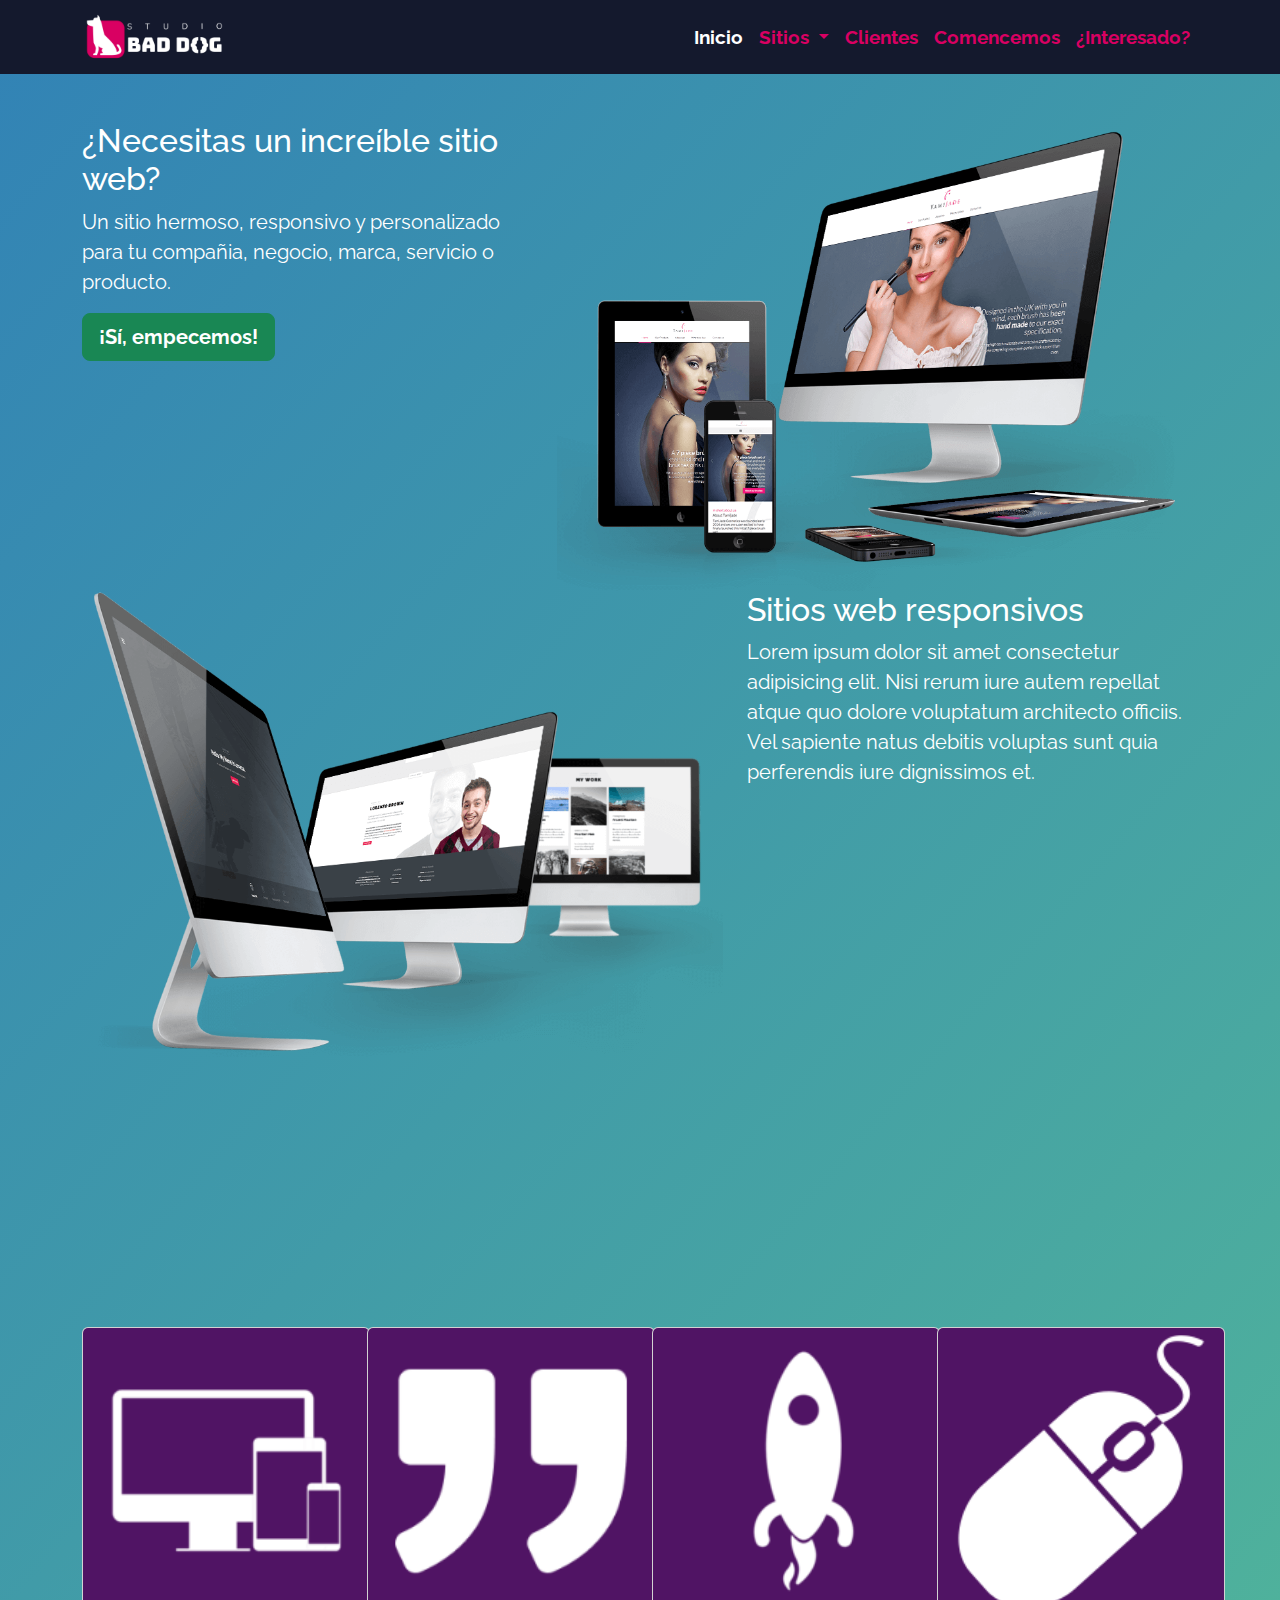
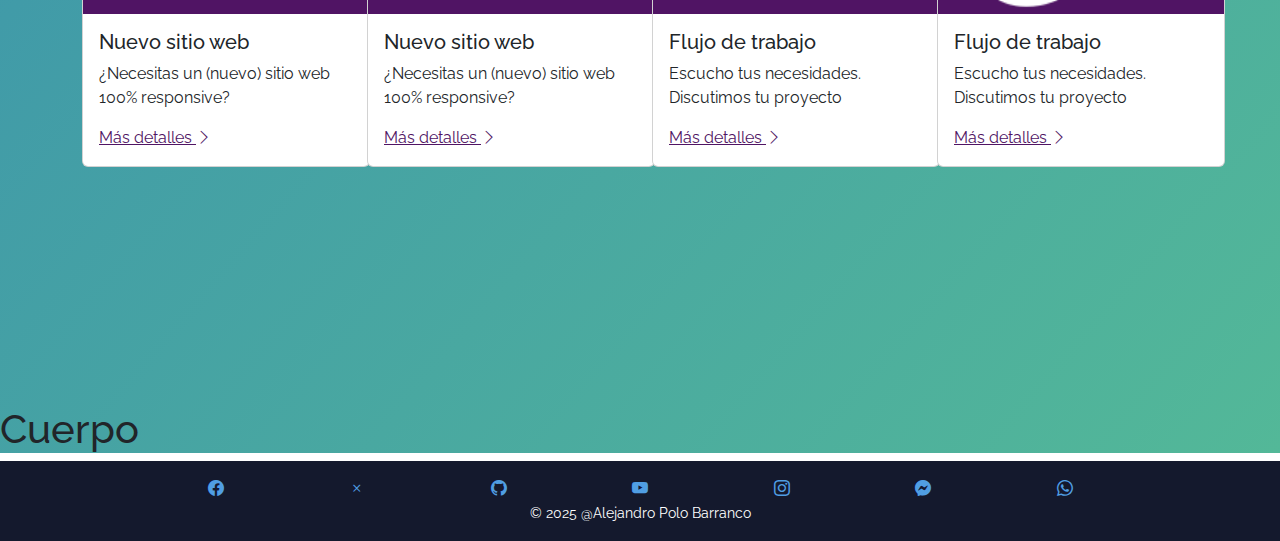
<file: index.html>
<!DOCTYPE html>
<html lang="en">

<head>
    <meta charset="UTF-8">
    <meta name="viewport" content="width=device-width, initial-scale=1.0">
    <title>Proyecto Studio Bootstrap5</title>
    <link rel="stylesheet" href="./css/bootstrap.css">
    <link rel="stylesheet" href="https://cdn.jsdelivr.net/npm/bootstrap-icons@1.11.3/font/bootstrap-icons.min.css">
    <link href="https://fonts.googleapis.com/css2?family=Raleway:ital,wght@0,100..900;1,100..900&display=swap"
        rel="stylesheet">
    <!-- Linkar el style.css o index.css el último -->
    <link rel="shortcut icon" href="./assets/img/favicon.png" type="image/x-icon">
    <link rel="stylesheet" href="./css/styles.css">
</head>

<body>
    <!-- NAVBAR -->
    <nav class="navbar sticky-top navbar-expand-lg navbar-dark bg-dark">
        <div class="container">
            <a class="navbar-brand" href="index.html"><img src="./assets/img/bad-dog-studio-logo.png" alt="Perrete"></a>
            <button class="navbar-toggler border-0" type="button" data-bs-toggle="collapse" data-bs-target="#navbarNavDropdown"
                aria-controls="navbarNavDropdown" aria-expanded="false" aria-label="Toggle navigation">
                <span class="navbar-toggler-icon"></span>
            </button>
            <div class="collapse navbar-collapse" id="navbarNavDropdown">
                <ul class="navbar-nav ms-lg-auto">
                    <li class="nav-item">
                        <a class="nav-link active" aria-current="page" href="index.html">Inicio</a>
                    </li>
                    <li class="nav-item dropdown">
                        <a class="nav-link dropdown-toggle" href="sitios.html" role="button" data-bs-toggle="dropdown"
                            aria-expanded="false">
                            Sitios
                        </a>
                        <ul class="dropdown-menu">
                            <li><a class="dropdown-item" href="sitios.html#ultimos-proyectos">Últimos Proyectos</a></li>
                            <li><a class="dropdown-item" href="sitios.html#single-page">Sitio <i>Single Page</i></a></li>
                            <li><a class="dropdown-item" href="sitios.html#multi-page">Sitio <i>Multi Page</i></a></li>
                        </ul>
                    </li>
                    <li class="nav-item">
                        <a class="nav-link" href="clientes.html">Clientes</a>
                    </li>
                    <li class="nav-item">
                        <a class="nav-link" href="comencemos.html">Comencemos</a>
                    </li>
                    <li class="nav-item">
                        <a class="nav-link" href="contactos.html">¿Interesado?</a>
                    </li>
                </ul>
            </div>
        </div>
    </nav>
    <!-- FIN NAVBAR -->


    <main class="pt-5 bg-gradient-blue-green">
        <div class="container">
            <section class="row text-white aling-items-lg-center">
                <article class="col-12 col-lg-5">
                    <h2>¿Necesitas un increíble sitio web?</h2>
                    <p class="fs-5">Un sitio hermoso, responsivo y personalizado para tu compañia, negocio, marca, servicio o producto.</p>
                    <a class="btn btn-success btn-lg fw-bold" href="#servicios">¡Sí, empecemos!</a>
                </article>
                <article class="col-12 col-lg-7">
                    <img class="img-fluid" src="assets/img/header-image.png" alt="¿Necesitas un increíble sitio web?">
                </article>
                <article class="col-12 col-lg-5 order-lg-1">
                    <h2>Sitios web responsivos</h2>
                    <p class="fs-5">Lorem ipsum dolor sit amet consectetur adipisicing elit. Nisi rerum iure autem repellat atque quo dolore voluptatum architecto officiis. Vel sapiente natus debitis voluptas sunt quia perferendis iure dignissimos et.</p>   
                </article>
                <article class="col-12 col-lg-7">
                    <img class="img-fluid" src="assets/img/header-image-2.png" alt="¿Necesitas un increíble sitio web?"></article>
            </section>
            <section class="row min-vh-100 align-items-center mt-5" id="servicios">
                <article class="col-12 col-sm-6 col-lg-3">
                    <div class="card mx-auto mb-3" style="width: 18rem;">
                        <img src="assets/img/icon-sites.png" class="card-img-top bg-third-color" alt="Nuevo sitio web">
                        <div class="card-body"> 
                          <h5 class="card-title">Nuevo sitio web</h5>
                          <p class="card-text">¿Necesitas un (nuevo) sitio web 100% responsive?</p>
                          <a href="#" class="text-third">Más detalles <i class="bi bi-chevron-right"></i></a>
                        </div>
                      </div>
                </article>
                <article class="col-12 col-sm-6 col-lg-3">
                    <div class="card mx-auto mb-3" style="width: 18rem;">
                        <img src="assets/img/icon-clients.png" class="card-img-top bg-third-color" alt="Nuevo sitio web">
                        <div class="card-body">
                          <h5 class="card-title">Nuevo sitio web</h5>
                          <p class="card-text">¿Necesitas un (nuevo) sitio web 100% responsive?</p>
                          <a href="#" class="text-third">Más detalles <i class="bi bi-chevron-right"></i></a>
                        </div>
                      </div>
                </article>
                <article class="col-12 col-sm-6 col-lg-3">
                    <div class="card mx-auto mb-3" style="width: 18rem;">
                        <img src="assets/img/icon-workflow.png" class="card-img-top bg-third-color" alt="Nuevo sitio web">
                        <div class="card-body">
                          <h5 class="card-title">Flujo de trabajo</h5>
                          <p class="card-text">Escucho tus necesidades. Discutimos tu proyecto</p>
                          <a href="#" class="text-third">Más detalles <i class="bi bi-chevron-right"></i></a>
                        </div>
                      </div>
                </article>
                <article class="col-12 col-sm-6 col-lg-3">
                    <div class="card mx-auto mb-3" style="width: 18rem;">
                        <img src="assets/img/icon-about.png" class="card-img-top bg-third-color" alt="Nuevo sitio web">
                        <div class="card-body">
                          <h5 class="card-title">Flujo de trabajo</h5>
                          <p class="card-text">Escucho tus necesidades. Discutimos tu proyecto</p>
                          <a href="#" class="text-third">Más detalles <i class="bi bi-chevron-right"></i></a>
                        </div>
                      </div>
                </article>
            </section>
        </div>
        <h1>Cuerpo</h1>
    </main>

    <footer class="bg-dark p-3">
        <div class="container text-center">
            <nav class="d-flex justify-content-evenly">
                <a href="https://facebook.com" target="_blank"><i class="bi bi-facebook"></i></a>
                <a href="https://x.com" target="_blank"><i class="bi bi-x"></i></a>
                <a href="https://github.com" target="_blank"><i class="bi bi-github"></i></a>
                <a href="https://youtube.com" target="_blank"><i class="bi bi-youtube"></i></a>
                <a href="https://instagram.com" target="_blank"><i class="bi bi-instagram"></i></a>
                <a href="https://m.me//user.com" target="_blank"><i class="bi bi-messenger"></i></a>
                <a href="https://whatsapp.com/send?phone=numero" target="_blank"><i class="bi bi-whatsapp"></i></a>
            </nav>
    
            <small class="text-white">
                &copy; 2025 @Alejandro Polo Barranco
            </small>
        </div>
    </footer>

    <script src="./js/bootstrap.js"></script>
</body>

</html>
</file>
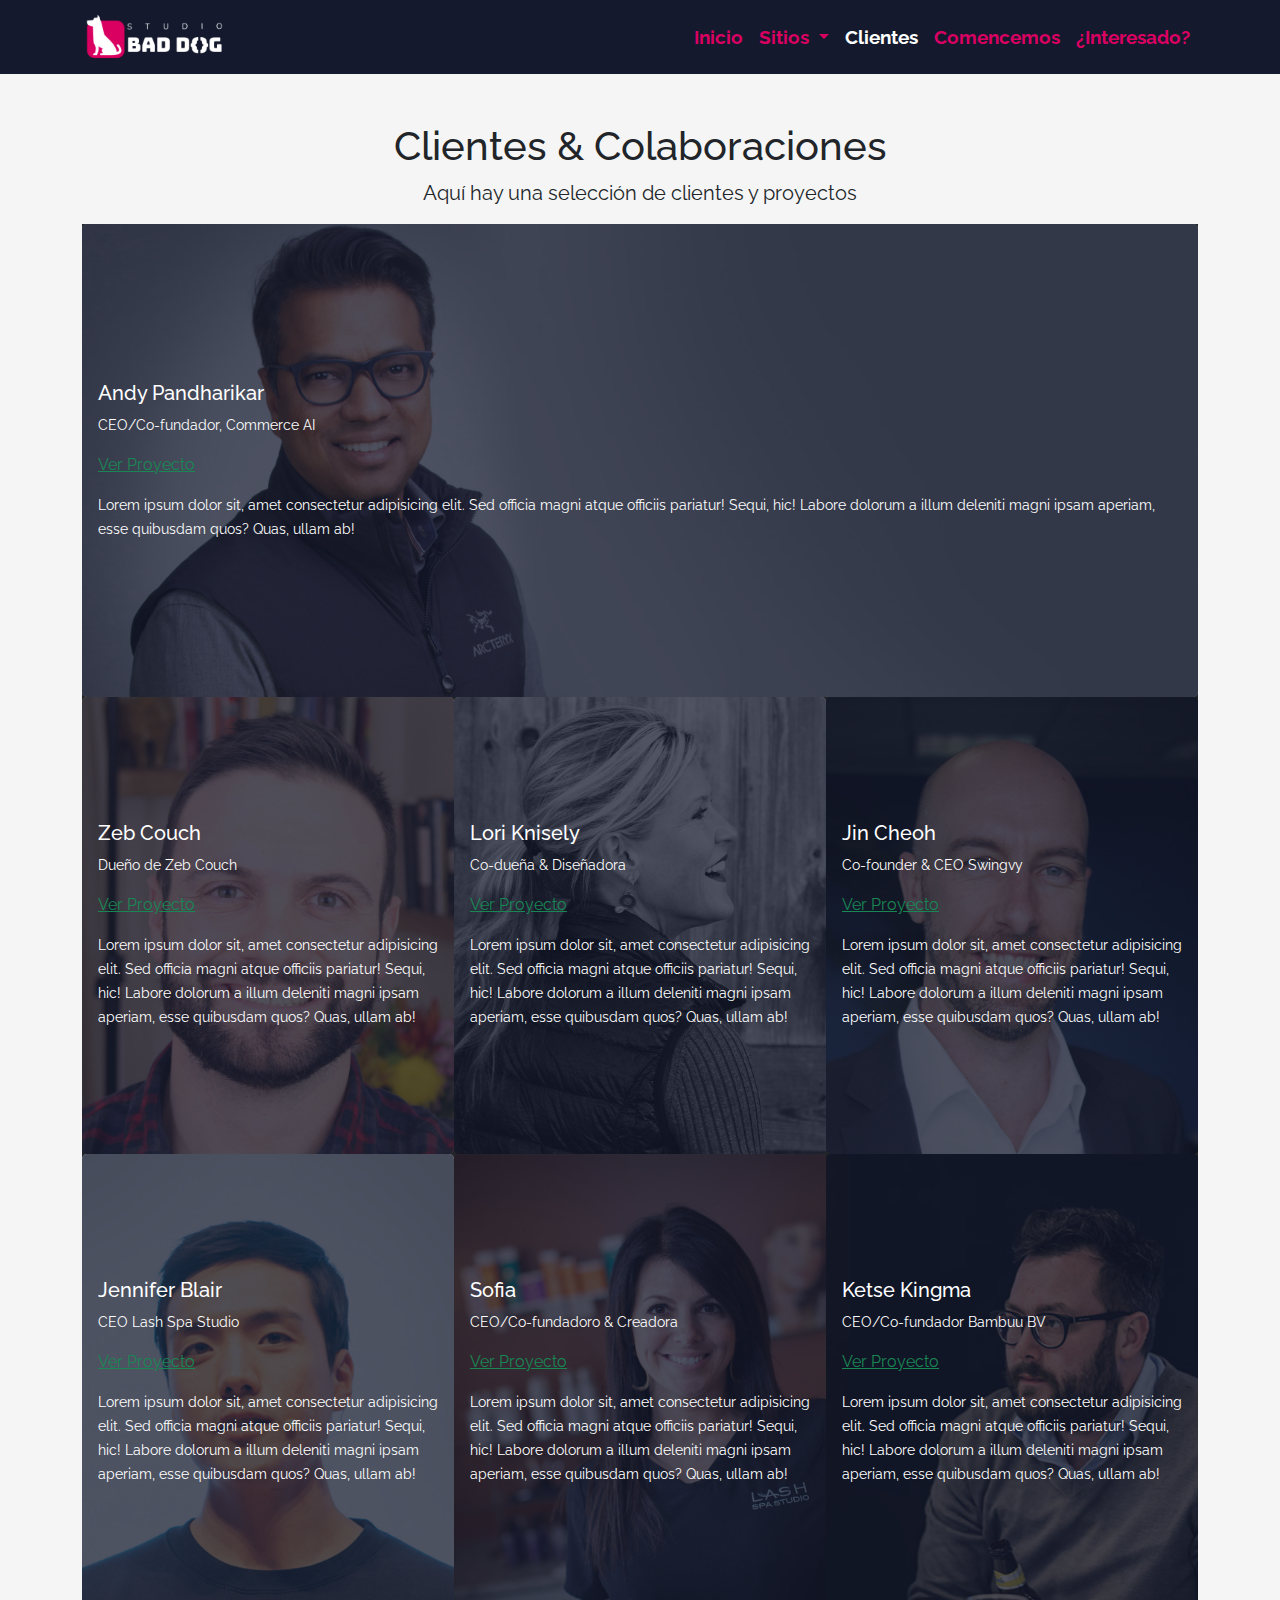
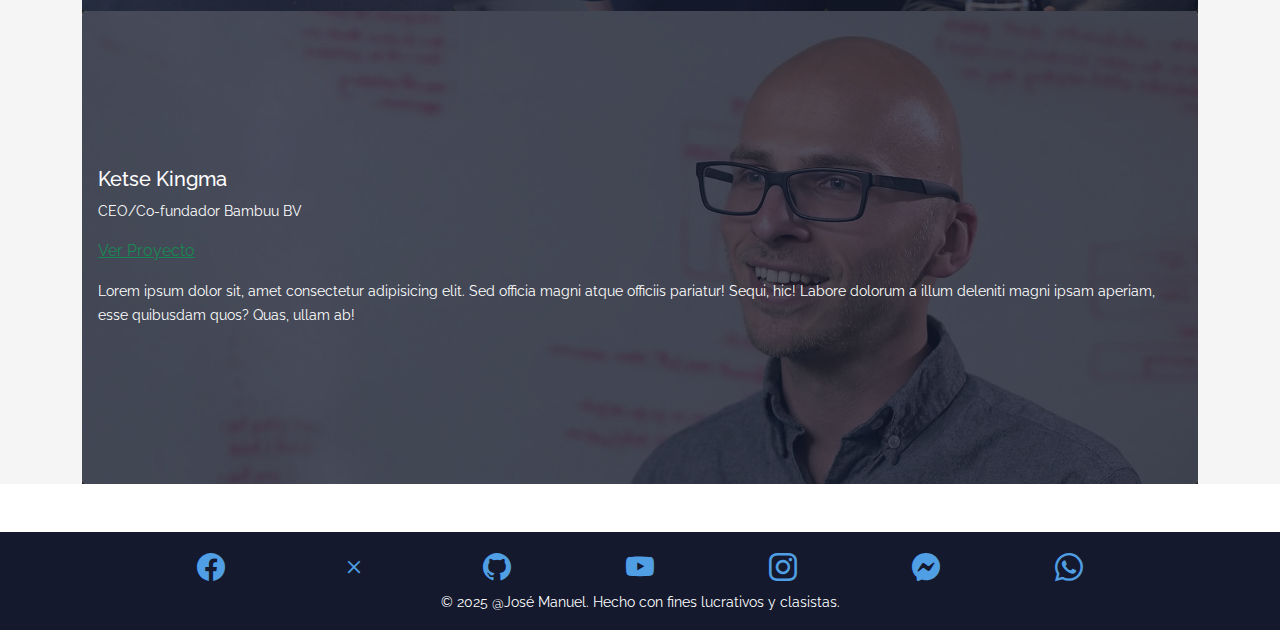
<file: clientes.html>
<!DOCTYPE html>
<html lang="en">

<head>
    <meta charset="UTF-8">
    <meta name="viewport" content="width=device-width, initial-scale=1.0">
    <title>Proyecto Studio Bootstrap5</title>
    <link rel="stylesheet" href="./css/bootstrap.css">
    <link rel="stylesheet" href="https://cdn.jsdelivr.net/npm/bootstrap-icons@1.11.3/font/bootstrap-icons.min.css">
    <link href="https://fonts.googleapis.com/css2?family=Raleway:ital,wght@0,100..900;1,100..900&display=swap"
        rel="stylesheet">
    <!-- Linkar el style.css o index.css el último -->
    <link rel="shortcut icon" href="./assets/img/favicon.png" type="image/x-icon">
    <link rel="stylesheet" href="./css/styles.css">
</head>

<body>
    <!-- NAVBAR -->
    <nav class="navbar sticky-top navbar-expand-lg navbar-dark bg-dark">
        <div class="container">
            <a class="navbar-brand" href="index.html"><img src="./assets/img/bad-dog-studio-logo.png" alt="Perrete"></a>
            <button class="navbar-toggler border-0" type="button" data-bs-toggle="collapse"
                data-bs-target="#navbarNavDropdown" aria-controls="navbarNavDropdown" aria-expanded="false"
                aria-label="Toggle navigation">
                <span class="navbar-toggler-icon"></span>
            </button>
            <div class="collapse navbar-collapse" id="navbarNavDropdown">
                <ul class="navbar-nav ms-lg-auto">
                    <li class="nav-item">
                        <a class="nav-link" href="index.html">Inicio</a>
                    </li>
                    <li class="nav-item dropdown">
                        <a class="nav-link dropdown-toggle" href="sitios.html" role="button" data-bs-toggle="dropdown"
                            aria-expanded="false">
                            Sitios
                        </a>
                        <ul class="dropdown-menu">
                            <li><a class="dropdown-item" href="sitios.html#ultimos-proyectos">Últimos Proyectos</a></li>
                            <li><a class="dropdown-item" href="sitios.html#single-page">Sitio <i>Single Page</i></a>
                            </li>
                            <li><a class="dropdown-item" href="sitios.html#multi-page">Sitio <i>Multi Page</i></a></li>
                        </ul>
                    </li>
                    <li class="nav-item">
                        <a class="nav-link active" aria-current="page" href="clientes.html">Clientes</a>
                    </li>
                    <li class="nav-item">
                        <a class="nav-link" href="comencemos.html">Comencemos</a>
                    </li>
                    <li class="nav-item">
                        <a class="nav-link" href="contactos.html">¿Interesado?</a>
                    </li>
                </ul>
            </div>
        </div>
    </nav>
    <!-- FIN NAVBAR -->


    <main class="pt-5 bg-color mb-5">
        <div class="container">
            <section class="row g-0">
                <article class="col-12 text-center">
                    <h1>Clientes & Colaboraciones</h1>
                    <p class="fs-5">Aquí hay una selección de clientes y proyectos
                    </p>
                </article>
                <article class="col-12 img img-primera">
                    <div class="card text-bg-dark border-0 rounded-0">
                        <img src="assets/img/clients-1.jpg" class="card-img" alt="Andy Pandharikar">
                        <div class="card-img-overlay bg-second-alpha-color d-flex flex-column justify-content-center">
                            <h5 class="card-title">Andy Pandharikar</h5>
                            <p class="card-text"><small>CEO/Co-fundador, Commerce AI</small></p>
                            <a href="#" class="text-success mb-3" data-bs-toggle="modal" data-bs-target="#cliente-1">Ver
                                Proyecto</a>
                            <p class="card-text d-none d-lg-block"><small>Lorem ipsum dolor sit, amet consectetur
                                    adipisicing elit. Sed
                                    officia magni atque officiis pariatur! Sequi, hic! Labore dolorum a illum deleniti
                                    magni ipsam aperiam, esse quibusdam quos? Quas, ullam ab!</small></p>
                        </div>
                    </div>
                </article>
                <article class="col-12 col-sm-6 col-lg-4">
                    <div class="card text-bg-dark border-0 rounded-0">
                        <img src="assets/img/clients-2.jpg" class="card-img" alt="Andy Pandharikar">
                        <div class="card-img-overlay bg-second-alpha-color d-flex flex-column justify-content-center">
                            <h5 class="card-title">Zeb Couch</h5>
                            <p class="card-text"><small>Dueño de Zeb Couch</small></p>
                            <a href="#" class="text-success mb-3" data-bs-toggle="modal" data-bs-target="#cliente-2">Ver
                                Proyecto</a>
                            <p class="card-text d-none d-lg-block"><small>Lorem ipsum dolor sit, amet consectetur
                                    adipisicing elit. Sed
                                    officia magni atque officiis pariatur! Sequi, hic! Labore dolorum a illum deleniti
                                    magni ipsam aperiam, esse quibusdam quos? Quas, ullam ab!</small></p>
                        </div>
                    </div>
                </article>
                <article class="col-12 col-sm-6 col-lg-4">
                    <div class="card text-bg-dark border-0 rounded-0">
                        <img src="assets/img/clients-3.jpg" class="card-img" alt="Andy Pandharikar">
                        <div class="card-img-overlay bg-second-alpha-color d-flex flex-column justify-content-center">
                            <h5 class="card-title">Lori Knisely</h5>
                            <p class="card-text"><small>Co-dueña & Diseñadora</small></p>
                            <a href="#" class="text-success mb-3" data-bs-toggle="modal" data-bs-target="#cliente-3">Ver
                                Proyecto</a>
                            <p class="card-text d-none d-lg-block"><small>Lorem ipsum dolor sit, amet consectetur
                                    adipisicing elit. Sed
                                    officia magni atque officiis pariatur! Sequi, hic! Labore dolorum a illum deleniti
                                    magni ipsam aperiam, esse quibusdam quos? Quas, ullam ab!</small></p>
                        </div>
                    </div>
                </article>
                <article class="col-12 col-sm-6 col-lg-4">
                    <div class="card text-bg-dark border-0 rounded-0">
                        <img src="assets/img/clients-4.jpg" class="card-img" alt="Andy Pandharikar">
                        <div class="card-img-overlay bg-second-alpha-color d-flex flex-column justify-content-center">
                            <h5 class="card-title">Jin Cheoh</h5>
                            <p class="card-text"><small>Co-founder & CEO Swingvy</small></p>
                            <a href="#" class="text-success mb-3" data-bs-toggle="modal" data-bs-target="#cliente-4">Ver
                                Proyecto</a>
                            <p class="card-text d-none d-lg-block"><small>Lorem ipsum dolor sit, amet consectetur
                                    adipisicing elit. Sed
                                    officia magni atque officiis pariatur! Sequi, hic! Labore dolorum a illum deleniti
                                    magni ipsam aperiam, esse quibusdam quos? Quas, ullam ab!</small></p>
                        </div>
                    </div>
                </article>
                <article class="col-12 col-sm-6 col-lg-4">
                    <div class="card text-bg-dark border-0 rounded-0">
                        <img src="assets/img/clients-5.jpg" class="card-img" alt="Andy Pandharikar">
                        <div class="card-img-overlay bg-second-alpha-color d-flex flex-column justify-content-center">
                            <h5 class="card-title">Jennifer Blair</h5>
                            <p class="card-text"><small>CEO Lash Spa Studio</small></p>
                            <a href="#" class="text-success mb-3" data-bs-toggle="modal" data-bs-target="#cliente-5">Ver
                                Proyecto</a>
                            <p class="card-text d-none d-lg-block"><small>Lorem ipsum dolor sit, amet consectetur
                                    adipisicing elit. Sed
                                    officia magni atque officiis pariatur! Sequi, hic! Labore dolorum a illum deleniti
                                    magni ipsam aperiam, esse quibusdam quos? Quas, ullam ab!</small></p>
                        </div>
                    </div>
                </article>
                <article class="col-12 col-sm-6 col-lg-4">
                    <div class="card text-bg-dark border-0 rounded-0">
                        <img src="assets/img/clients-6.jpg" class="card-img" alt="Andy Pandharikar">
                        <div class="card-img-overlay bg-second-alpha-color d-flex flex-column justify-content-center">
                            <h5 class="card-title">Sofia</h5>
                            <p class="card-text"><small>CEO/Co-fundadoro & Creadora</small></p>
                            <a href="#" class="text-success mb-3" data-bs-toggle="modal" data-bs-target="#cliente-6">Ver
                                Proyecto</a>
                            <p class="card-text d-none d-lg-block"><small>Lorem ipsum dolor sit, amet consectetur
                                    adipisicing elit. Sed
                                    officia magni atque officiis pariatur! Sequi, hic! Labore dolorum a illum deleniti
                                    magni ipsam aperiam, esse quibusdam quos? Quas, ullam ab!</small></p>
                        </div>
                    </div>
                </article>
                <article class="col-12 col-sm-6 col-lg-4">
                    <div class="card text-bg-dark border-0 rounded-0">
                        <img src="assets/img/clients-7.jpg" class="card-img" alt="Andy Pandharikar">
                        <div class="card-img-overlay bg-second-alpha-color d-flex flex-column justify-content-center">
                            <h5 class="card-title">Ketse Kingma</h5>
                            <p class="card-text"><small>CEO/Co-fundador Bambuu BV</small></p>
                            <a href="#" class="text-success mb-3" data-bs-toggle="modal" data-bs-target="#cliente-7">Ver
                                Proyecto</a>
                            <p class="card-text d-none d-lg-block"><small>Lorem ipsum dolor sit, amet consectetur
                                    adipisicing elit. Sed
                                    officia magni atque officiis pariatur! Sequi, hic! Labore dolorum a illum deleniti
                                    magni ipsam aperiam, esse quibusdam quos? Quas, ullam ab!</small></p>
                        </div>
                    </div>
                </article>
                <article class="col-12 img img-ultima">
                    <div class="card text-bg-dark border-0 rounded-0">
                        <img src="assets/img/clients-8.jpg" class="card-img" alt="Andy Pandharikar">
                        <div class="card-img-overlay bg-second-alpha-color d-flex flex-column justify-content-center">
                            <h5 class="card-title">Ketse Kingma</h5>
                            <p class="card-text"><small>CEO/Co-fundador Bambuu BV</small></p>
                            <a href="#" class="text-success mb-3" data-bs-toggle="modal" data-bs-target="#cliente-8">Ver
                                Proyecto</a>
                            <p class="card-text d-none d-lg-block"><small>Lorem ipsum dolor sit, amet consectetur
                                    adipisicing elit. Sed
                                    officia magni atque officiis pariatur! Sequi, hic! Labore dolorum a illum deleniti
                                    magni ipsam aperiam, esse quibusdam quos? Quas, ullam ab!</small></p>
                        </div>
                    </div>
                </article>

                <!-- Modal -->
                <div class="modal fade" id="cliente-1" tabindex="-1" aria-labelledby="exampleModalLabel"
                    aria-hidden="true">
                    <div class="modal-dialog">
                        <div class="modal-content">
                            <div class="modal-header">
                                <h5 class="modal-title fs-5" id="exampleModalLabel"><a href="https://www.commerce.ai/"
                                        target="_blank">Commerce AI</a></h5>
                                <button type="button" class="btn-close" data-bs-dismiss="modal"
                                    aria-label="Close"></button>
                            </div>
                            <div class="modal-body">
                                <p>
                                    Lorem ipsum dolor sit amet consectetur adipisicing elit. Voluptatibus vero ipsum
                                    dicta ipsam similique, eligendi deleniti quisquam eveniet amet. Et fuga nihil
                                    fugiat. Iusto veritatis nemo provident, quo ducimus fuga.
                                </p>
                                <img src="assets/img/work-layout-1.jpg" alt="Commerce AI" class="img-fluid">
                            </div>
                        </div>
                    </div>
                </div>

                <div class="modal fade" id="cliente-2" tabindex="-1" aria-labelledby="exampleModalLabel" aria-hidden="true">
                    <div class="modal-dialog">
                        <div class="modal-content">
                            <div class="modal-header">
                                <h5 class="modal-title fs-5" id="exampleModalLabel"><a href="https://www.commerce.ai/"
                                        target="_blank">Commerce AI</a></h5>
                                <button type="button" class="btn-close" data-bs-dismiss="modal" aria-label="Close"></button>
                            </div>
                            <div class="modal-body">
                                <p>
                                    Lorem ipsum dolor sit amet consectetur adipisicing elit. Voluptatibus vero ipsum
                                    dicta ipsam similique, eligendi deleniti quisquam eveniet amet. Et fuga nihil
                                    fugiat. Iusto veritatis nemo provident, quo ducimus fuga.
                                </p>
                                <img src="assets/img/work-layout-2.jpg" alt="Commerce AI" class="img-fluid">
                            </div>
                        </div>
                    </div>
                </div>

                <div class="modal fade" id="cliente-3" tabindex="-1" aria-labelledby="exampleModalLabel" aria-hidden="true">
                    <div class="modal-dialog">
                        <div class="modal-content">
                            <div class="modal-header">
                                <h5 class="modal-title fs-5" id="exampleModalLabel"><a href="https://www.commerce.ai/"
                                        target="_blank">Commerce AI</a></h5>
                                <button type="button" class="btn-close" data-bs-dismiss="modal" aria-label="Close"></button>
                            </div>
                            <div class="modal-body">
                                <p>
                                    Lorem ipsum dolor sit amet consectetur adipisicing elit. Voluptatibus vero ipsum
                                    dicta ipsam similique, eligendi deleniti quisquam eveniet amet. Et fuga nihil
                                    fugiat. Iusto veritatis nemo provident, quo ducimus fuga.
                                </p>
                                <img src="assets/img/work-layout-3.jpg" alt="Commerce AI" class="img-fluid">
                            </div>
                        </div>
                    </div>
                </div>

                <div class="modal fade" id="cliente-4" tabindex="-1" aria-labelledby="exampleModalLabel" aria-hidden="true">
                    <div class="modal-dialog">
                        <div class="modal-content">
                            <div class="modal-header">
                                <h5 class="modal-title fs-5" id="exampleModalLabel"><a href="https://www.commerce.ai/"
                                        target="_blank">Commerce AI</a></h5>
                                <button type="button" class="btn-close" data-bs-dismiss="modal" aria-label="Close"></button>
                            </div>
                            <div class="modal-body">
                                <p>
                                    Lorem ipsum dolor sit amet consectetur adipisicing elit. Voluptatibus vero ipsum
                                    dicta ipsam similique, eligendi deleniti quisquam eveniet amet. Et fuga nihil
                                    fugiat. Iusto veritatis nemo provident, quo ducimus fuga.
                                </p>
                                <img src="assets/img/work-layout-4.jpg" alt="Commerce AI" class="img-fluid">
                            </div>
                        </div>
                    </div>
                </div>

                <div class="modal fade" id="cliente-5" tabindex="-1" aria-labelledby="exampleModalLabel" aria-hidden="true">
                    <div class="modal-dialog">
                        <div class="modal-content">
                            <div class="modal-header">
                                <h5 class="modal-title fs-5" id="exampleModalLabel"><a href="https://www.commerce.ai/"
                                        target="_blank">Commerce AI</a></h5>
                                <button type="button" class="btn-close" data-bs-dismiss="modal" aria-label="Close"></button>
                            </div>
                            <div class="modal-body">
                                <p>
                                    Lorem ipsum dolor sit amet consectetur adipisicing elit. Voluptatibus vero ipsum
                                    dicta ipsam similique, eligendi deleniti quisquam eveniet amet. Et fuga nihil
                                    fugiat. Iusto veritatis nemo provident, quo ducimus fuga.
                                </p>
                                <img src="assets/img/work-layout-5.jpg" alt="Commerce AI" class="img-fluid">
                            </div>
                        </div>
                    </div>
                </div>

                <div class="modal fade" id="cliente-6" tabindex="-1" aria-labelledby="exampleModalLabel" aria-hidden="true">
                    <div class="modal-dialog">
                        <div class="modal-content">
                            <div class="modal-header">
                                <h5 class="modal-title fs-5" id="exampleModalLabel"><a href="https://www.commerce.ai/"
                                        target="_blank">Commerce AI</a></h5>
                                <button type="button" class="btn-close" data-bs-dismiss="modal" aria-label="Close"></button>
                            </div>
                            <div class="modal-body">
                                <p>
                                    Lorem ipsum dolor sit amet consectetur adipisicing elit. Voluptatibus vero ipsum
                                    dicta ipsam similique, eligendi deleniti quisquam eveniet amet. Et fuga nihil
                                    fugiat. Iusto veritatis nemo provident, quo ducimus fuga.
                                </p>
                                <img src="assets/img/work-layout-6.jpg" alt="Commerce AI" class="img-fluid">
                            </div>
                        </div>
                    </div>
                </div>

                <div class="modal fade" id="cliente-7" tabindex="-1" aria-labelledby="exampleModalLabel" aria-hidden="true">
                    <div class="modal-dialog">
                        <div class="modal-content">
                            <div class="modal-header">
                                <h5 class="modal-title fs-5" id="exampleModalLabel"><a href="https://www.commerce.ai/"
                                        target="_blank">Commerce AI</a></h5>
                                <button type="button" class="btn-close" data-bs-dismiss="modal" aria-label="Close"></button>
                            </div>
                            <div class="modal-body">
                                <p>
                                    Lorem ipsum dolor sit amet consectetur adipisicing elit. Voluptatibus vero ipsum
                                    dicta ipsam similique, eligendi deleniti quisquam eveniet amet. Et fuga nihil
                                    fugiat. Iusto veritatis nemo provident, quo ducimus fuga.
                                </p>
                                <img src="assets/img/work-layout-7.jpg" alt="Commerce AI" class="img-fluid">
                            </div>
                        </div>
                    </div>
                </div>

                <div class="modal fade" id="cliente-8" tabindex="-1" aria-labelledby="exampleModalLabel" aria-hidden="true">
                    <div class="modal-dialog">
                        <div class="modal-content">
                            <div class="modal-header">
                                <h5 class="modal-title fs-5" id="exampleModalLabel"><a href="https://www.commerce.ai/"
                                        target="_blank">Commerce AI</a></h5>
                                <button type="button" class="btn-close" data-bs-dismiss="modal" aria-label="Close"></button>
                            </div>
                            <div class="modal-body">
                                <p>
                                    Lorem ipsum dolor sit amet consectetur adipisicing elit. Voluptatibus vero ipsum
                                    dicta ipsam similique, eligendi deleniti quisquam eveniet amet. Et fuga nihil
                                    fugiat. Iusto veritatis nemo provident, quo ducimus fuga.
                                </p>
                                <img src="assets/img/work-layout-8.jpg" alt="Commerce AI" class="img-fluid">
                            </div>
                        </div>
                    </div>
                </div>
            </section>
        </div>

    </main>

    <footer class="bg-dark p-3">
        <div class="container text-center">
            <nav class="d-flex justify-content-evenly">
                <a href="https://facebook.com" target="_blank"><i class="bi bi-facebook fs-3"></i></a>
                <a href="https://x.com" target="_blank"><i class="bi bi-x fs-3"></i></a>
                <a href="https://github.com" target="_blank"><i class="bi bi-github fs-3"></i></a>
                <a href="https://youtube.com" target="_blank"><i class="bi bi-youtube fs-3"></i></a>
                <a href="https://instagram.com" target="_blank"><i class="bi bi-instagram fs-3"></i></a>
                <a href="https://m.me//user.com" target="_blank"><i class="bi bi-messenger fs-3"></i></a>
                <a href="https://whatsapp.com/send?phone=numero" target="_blank"><i class="bi bi-whatsapp fs-3"></i></a>
            </nav>

            <small class="text-white">
                &copy; 2025 @José Manuel. Hecho con fines lucrativos y clasistas.
            </small>
        </div>
    </footer>

    <script src="./js/bootstrap.js"></script>
</body>

</html>
</file>
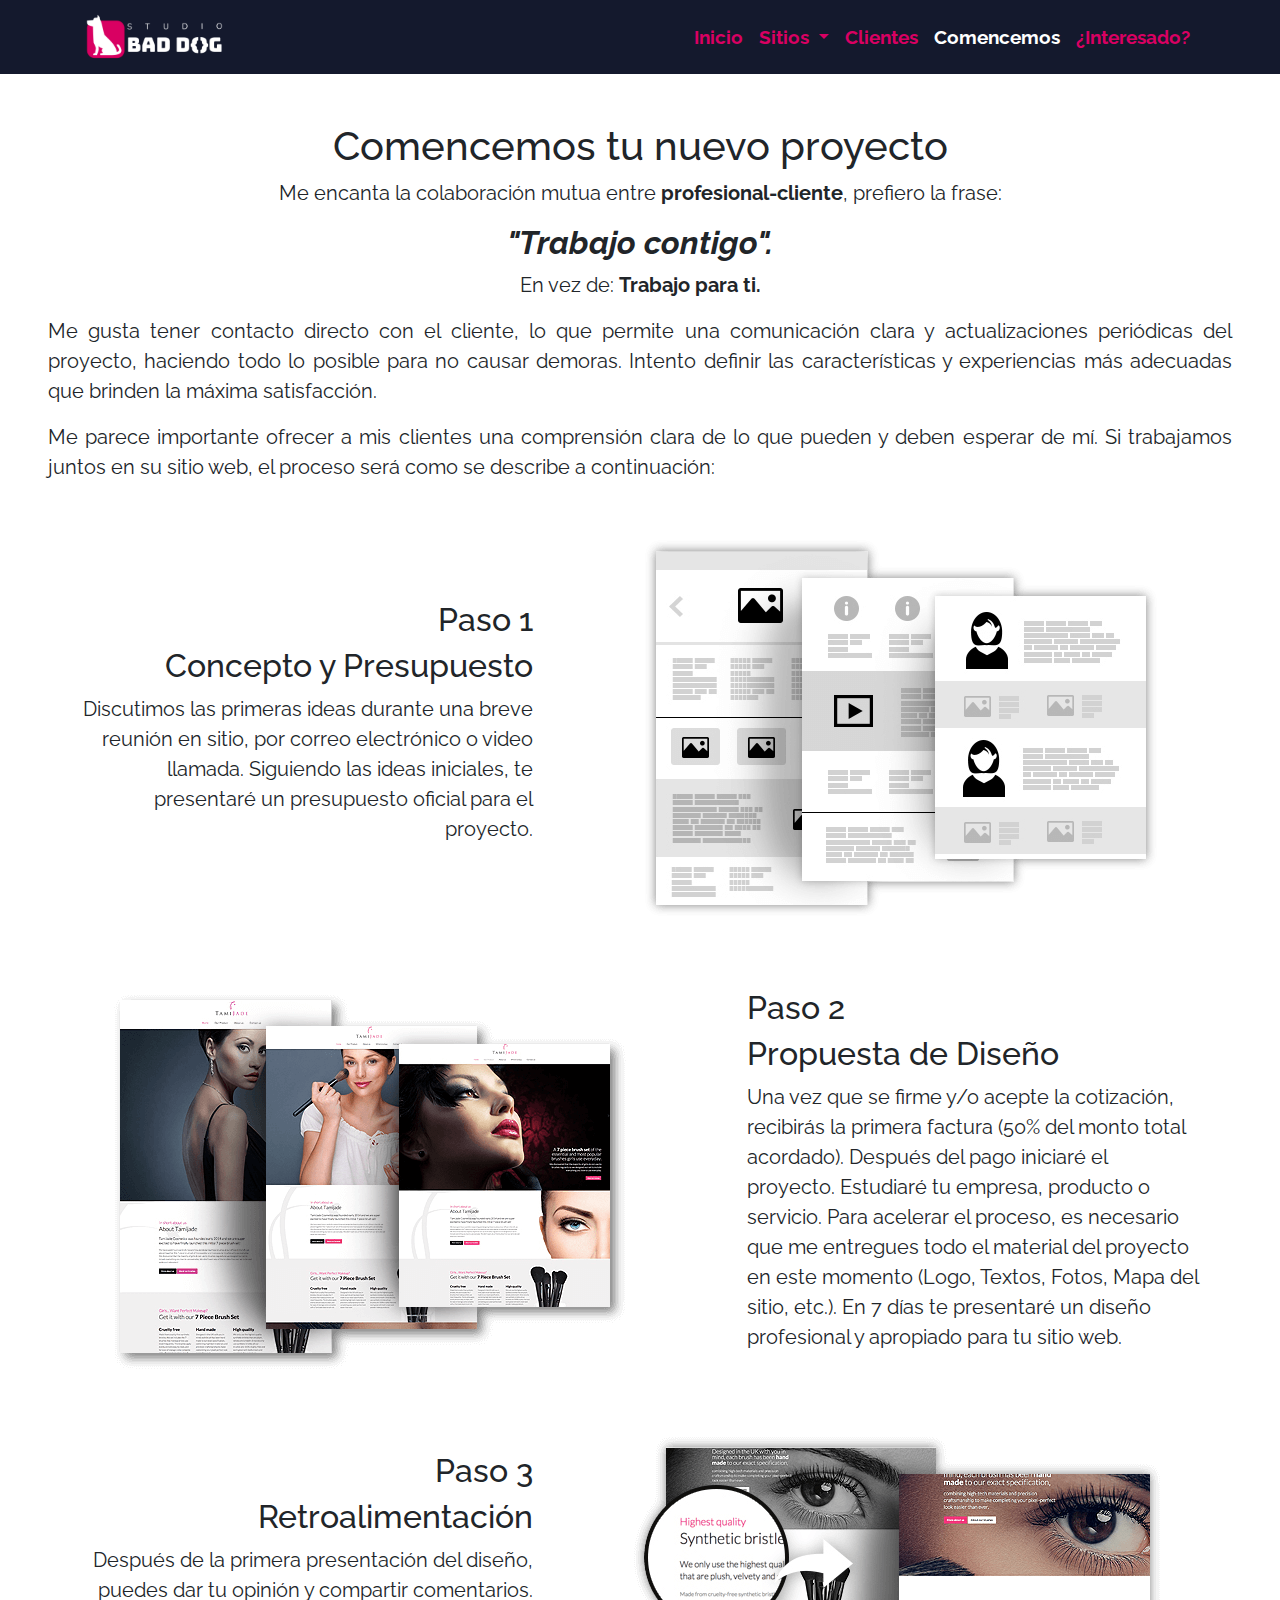
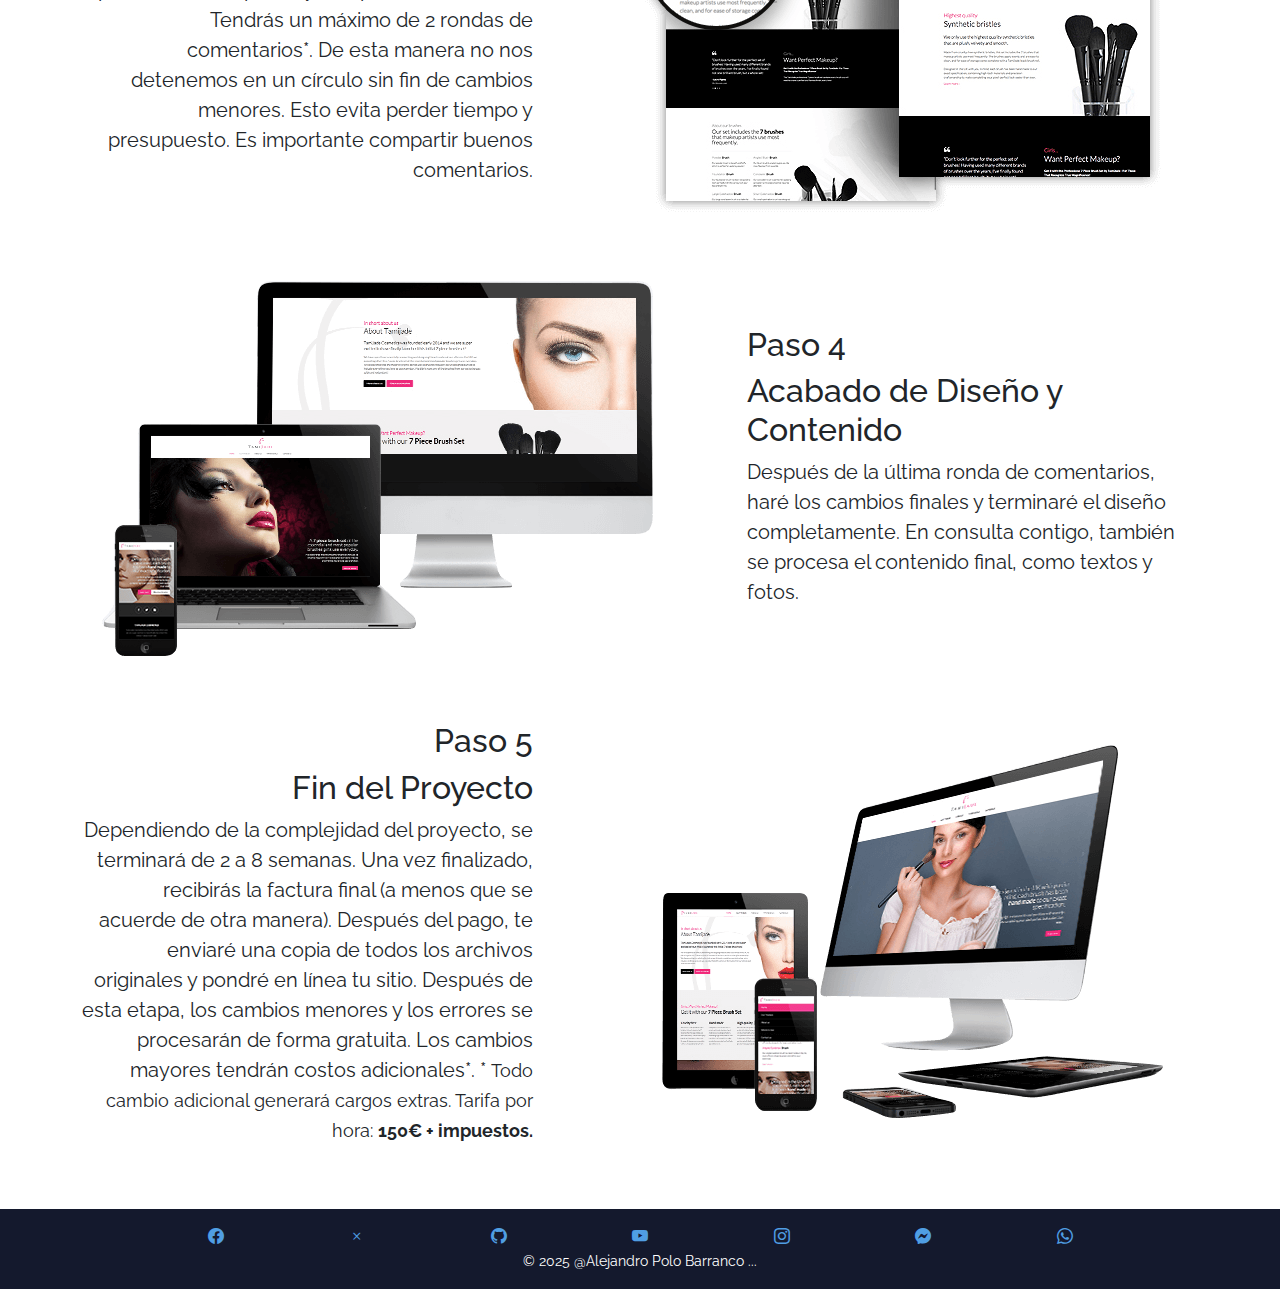
<file: comencemos.html>
<!DOCTYPE html>
<html lang="en">

<head>
    <meta charset="UTF-8">
    <meta name="viewport" content="width=device-width, initial-scale=1.0">
    <title>Proyecto Studio Bootstrap5</title>
    <link rel="stylesheet" href="./css/bootstrap.css">
    <link rel="stylesheet" href="https://cdn.jsdelivr.net/npm/bootstrap-icons@1.11.3/font/bootstrap-icons.min.css">
    <link href="https://fonts.googleapis.com/css2?family=Raleway:ital,wght@0,100..900;1,100..900&display=swap"
        rel="stylesheet">
    <!-- Linkar el style.css o index.css el último -->
    <link rel="shortcut icon" href="./assets/img/favicon.png" type="image/x-icon">
    <link rel="stylesheet" href="./css/styles.css">
</head>

<body>
    <!-- NAVBAR -->
    <nav class="navbar sticky-top navbar-expand-lg navbar-dark bg-dark">
        <div class="container">
            <a class="navbar-brand" href="index.html"><img src="./assets/img/bad-dog-studio-logo.png" alt="Perrete"></a>
            <button class="navbar-toggler border-0" type="button" data-bs-toggle="collapse" data-bs-target="#navbarNavDropdown"
                aria-controls="navbarNavDropdown" aria-expanded="false" aria-label="Toggle navigation">
                <span class="navbar-toggler-icon"></span>
            </button>
            <div class="collapse navbar-collapse" id="navbarNavDropdown">
                <ul class="navbar-nav ms-lg-auto">
                    <li class="nav-item">
                        <a class="nav-link" href="index.html">Inicio</a>
                    </li>
                    <li class="nav-item dropdown">
                        <a class="nav-link dropdown-toggle" href="sitios.html" role="button" data-bs-toggle="dropdown"
                            aria-expanded="false">
                            Sitios
                        </a>
                        <ul class="dropdown-menu">
                            <li><a class="dropdown-item" href="sitios.html#ultimos-proyectos">Últimos Proyectos</a></li>
                            <li><a class="dropdown-item" href="sitios.html#single-page">Sitio <i>Single Page</i></a></li>
                            <li><a class="dropdown-item" href="sitios.html#multi-page">Sitio <i>Multi Page</i></a></li>
                        </ul>
                    </li>
                    <li class="nav-item">
                        <a class="nav-link" href="clientes.html">Clientes</a>
                    </li>
                    <li class="nav-item">
                        <a class="nav-link active" aria-current="page" href="comencemos.html">Comencemos</a>
                    </li>
                    <li class="nav-item">
                        <a class="nav-link" href="contactos.html">¿Interesado?</a>
                    </li>
                </ul>
            </div>
        </div>
    </nav>
    <!-- FIN NAVBAR -->


    <main class="pt-5">
        <section class="col-12 text-center ">
            <h1>Comencemos tu nuevo proyecto</h1>
            <p class="fs-5 mx-5">Me encanta la colaboración mutua entre <b>profesional-cliente</b>, prefiero la frase:
            </p>
            <h2 class="fw-bold fst-italic">"Trabajo contigo".</h2>
            <p class="fs-5 mx-5">En vez de: <b>Trabajo para ti.</b></p>
            <p class="fs-5 mx-5 texto-justify d-none d-sm-block">Me gusta tener contacto directo con el cliente, lo que permite una comunicación clara y actualizaciones periódicas del proyecto, haciendo todo lo posible para no causar demoras. Intento definir las características y experiencias más adecuadas que brinden la máxima satisfacción.</p>
            <p class="fs-5 mx-5 texto-justify d-none d-sm-block">Me parece importante ofrecer a mis clientes una comprensión clara de lo que pueden y deben esperar de mí. Si trabajamos juntos en su sitio web, el proceso será como se describe a continuación:</p>
        </section>
        <section class="container my-5">
            <div class="row align-items-lg-center mb-5 text-center text-lg-end">
                <article class="col-12 col-lg-5 order-first order-lg-1">
                    <h2>Paso 1</h2>
                    <h2>Concepto y Presupuesto</h2>
                    <p class="fs-5">Discutimos las primeras ideas durante una breve reunión en sitio, por correo electrónico o video llamada. Siguiendo las ideas iniciales, te presentaré un presupuesto oficial para el proyecto.</p>
                </article>
                <article class="col-12 col-lg-7 order-last order-lg-2">
                    <img class="img-fluid " src="assets/img/workflow-step-1.png" alt="Diseño web">
                </article>
            </div>
            <div class="row align-items-lg-center mb-5 text-center text-lg-start">
                <article class="col-12 col-lg-5 order-first order-lg-2">
                    <h2>Paso 2</h2>
                    <h2>Propuesta de Diseño</h2>
                    <p class="fs-5">Una vez que se firme y/o acepte la cotización, recibirás la primera factura (50% del monto total acordado). Después del pago iniciaré el proyecto. Estudiaré tu empresa, producto o servicio. Para acelerar el proceso, es necesario que me entregues todo el material del proyecto en este momento (Logo, Textos, Fotos, Mapa del sitio, etc.). En 7 días te presentaré un diseño profesional y apropiado para tu sitio web.</p>
                </article>
                <article class="col-12 col-lg-7 order-last order-lg-1">
                    <img class="img-fluid " src="assets/img/workflow-step-2.png" alt="Responsive">
                </article>
            </div>
            <div class="row align-items-lg-center mb-5 text-center text-lg-end">
                <article class="col-12 col-lg-5 order-first order-lg-1">
                    <h2>Paso 3</h2>
                    <h2>Retroalimentación</h2>
                    <p class="fs-5">Después de la primera presentación del diseño, puedes dar tu opinión y compartir comentarios. Tendrás un máximo de 2 rondas de comentarios*. De esta manera no nos detenemos en un círculo sin fin de cambios menores. Esto evita perder tiempo y presupuesto. Es importante compartir buenos comentarios.</p>
                </article>
                <article class="col-12 col-lg-7 order-last order-lg-2">
                    <img class="img-fluid " src="assets/img/workflow-step-3.png" alt="SEO">
                </article>
            </div>
            <div class="row align-items-lg-center mb-5 text-center text-lg-start">
                <article class="col-12 col-lg-5 order-first order-lg-2">
                    <h2>Paso 4</h2>
                    <h2>Acabado de Diseño y Contenido</h2>
                    <p class="fs-5">Después de la última ronda de comentarios, haré los cambios finales y terminaré el diseño completamente. En consulta contigo, también se procesa el contenido final, como textos y fotos.</p>
                </article>
                <article class="col-12 col-lg-7 order-last order-lg-1">
                    <img class="img-fluid " src="assets/img/workflow-step-4.png" alt="Soporte">
                </article>
            </div>
            <div class="row align-items-lg-center mb-5 text-center text-lg-end">
                <article class="col-12 col-lg-5 order-first order-lg-1">
                    <h2>Paso 5</h2>
                    <h2>Fin del Proyecto</h2>
                    <p class="fs-5">Dependiendo de la complejidad del proyecto, se terminará de 2 a 8 semanas. Una vez finalizado, recibirás la factura final (a menos que se acuerde de otra manera). Después del pago, te enviaré una copia de todos los archivos originales y pondré en línea tu sitio. Después de esta etapa, los cambios menores y los errores se procesarán de forma gratuita. Los cambios mayores tendrán costos adicionales*.
                        * <small>Todo cambio adicional generará cargos extras. Tarifa por hora: <b>150€ + impuestos.</b></small></p>
                </article>
                <article class="col-12 col-lg-7 order-last order-lg-2">
                    <img class="img-fluid " src="assets/img/workflow-step-5.png" alt="Responsive">
                </article>
            </div>
        </section>
        
        
    </main>

    <footer class="bg-dark p-3">
        <div class="container text-center">
            <nav class="d-flex justify-content-evenly">
                <a href="https://facebook.com" target="_blank"><i class="bi bi-facebook"></i></a>
                <a href="https://x.com" target="_blank"><i class="bi bi-x"></i></a>
                <a href="https://github.com" target="_blank"><i class="bi bi-github"></i></a>
                <a href="https://youtube.com" target="_blank"><i class="bi bi-youtube"></i></a>
                <a href="https://instagram.com" target="_blank"><i class="bi bi-instagram"></i></a>
                <a href="https://m.me//user.com" target="_blank"><i class="bi bi-messenger"></i></a>
                <a href="https://whatsapp.com/send?phone=numero" target="_blank"><i class="bi bi-whatsapp"></i></a>
            </nav>
    
            <small class="text-white">
                &copy; 2025 @Alejandro Polo Barranco ...
            </small>
        </div>
    </footer>

    <script src="./js/bootstrap.js"></script>
</body>

</html>
</file>
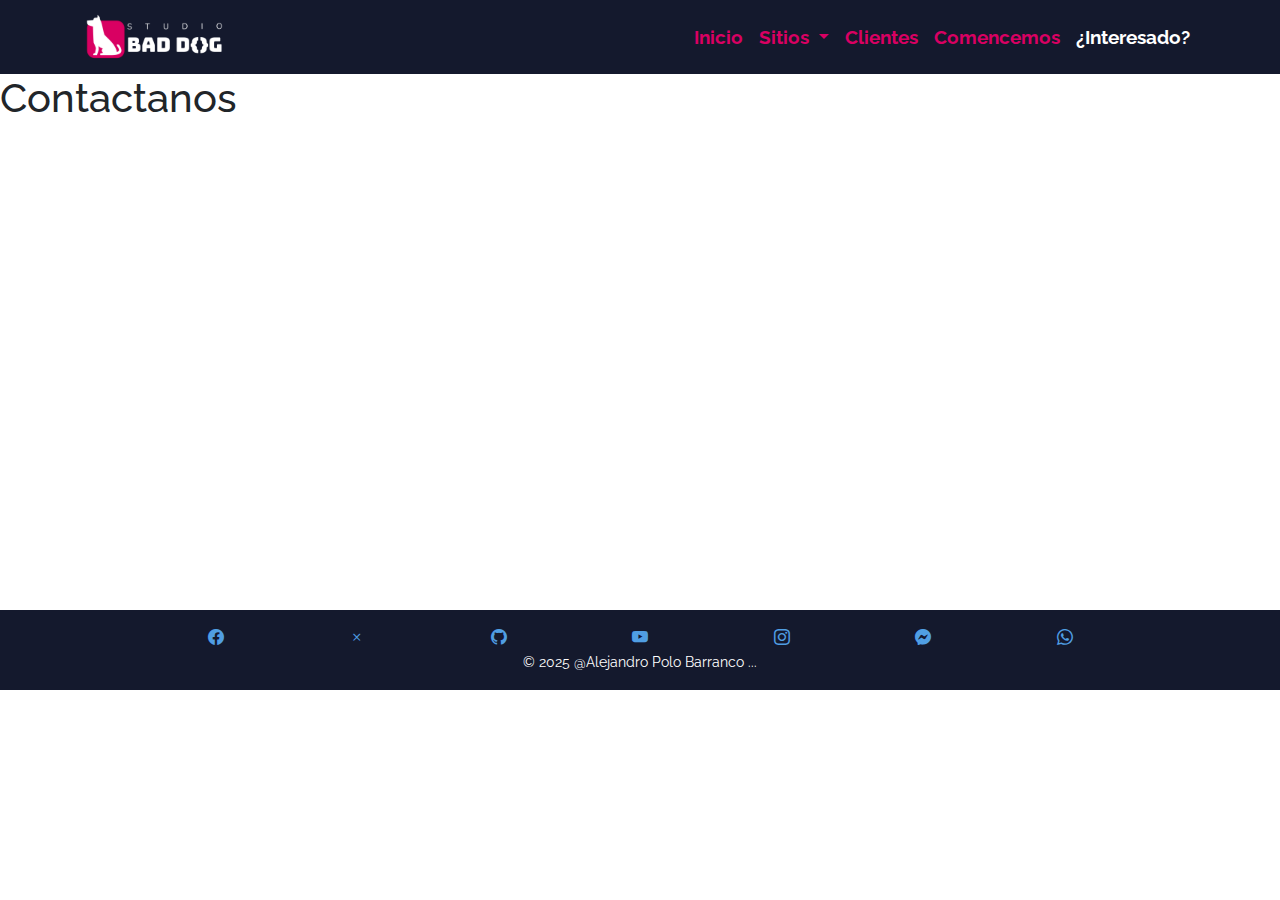
<file: contactos.html>
<!DOCTYPE html>
<html lang="en">

<head>
    <meta charset="UTF-8">
    <meta name="viewport" content="width=device-width, initial-scale=1.0">
    <title>Proyecto Studio Bootstrap5</title>
    <link rel="stylesheet" href="./css/bootstrap.css">
    <link rel="stylesheet" href="https://cdn.jsdelivr.net/npm/bootstrap-icons@1.11.3/font/bootstrap-icons.min.css">
    <link href="https://fonts.googleapis.com/css2?family=Raleway:ital,wght@0,100..900;1,100..900&display=swap"
        rel="stylesheet">
    <!-- Linkar el style.css o index.css el último -->
    <link rel="shortcut icon" href="./assets/img/favicon.png" type="image/x-icon">
    <link rel="stylesheet" href="./css/styles.css">
</head>

<body>
    <!-- NAVBAR -->
    <nav class="navbar sticky-top navbar-expand-lg navbar-dark bg-dark">
        <div class="container">
            <a class="navbar-brand" href="index.html"><img src="./assets/img/bad-dog-studio-logo.png" alt="Perrete"></a>
            <button class="navbar-toggler border-0" type="button" data-bs-toggle="collapse" data-bs-target="#navbarNavDropdown"
                aria-controls="navbarNavDropdown" aria-expanded="false" aria-label="Toggle navigation">
                <span class="navbar-toggler-icon"></span>
            </button>
            <div class="collapse navbar-collapse" id="navbarNavDropdown">
                <ul class="navbar-nav ms-lg-auto">
                    <li class="nav-item">
                        <a class="nav-link" href="index.html">Inicio</a>
                    </li>
                    <li class="nav-item dropdown">
                        <a class="nav-link dropdown-toggle" href="sitios.html" role="button" data-bs-toggle="dropdown"
                            aria-expanded="false">
                            Sitios
                        </a>
                        <ul class="dropdown-menu">
                            <li><a class="dropdown-item" href="sitios.html#ultimos-proyectos">Últimos Proyectos</a></li>
                            <li><a class="dropdown-item" href="sitios.html#single-page">Sitio <i>Single Page</i></a></li>
                            <li><a class="dropdown-item" href="sitios.html#multi-page">Sitio <i>Multi Page</i></a></li>
                        </ul>
                    </li>
                    <li class="nav-item">
                        <a class="nav-link" href="clientes.html">Clientes</a>
                    </li>
                    <li class="nav-item">
                        <a class="nav-link" href="comencemos.html">Comencemos</a>
                    </li>
                    <li class="nav-item">
                        <a class="nav-link active" aria-current="page" href="contactos.html">¿Interesado?</a>
                    </li>
                </ul>
            </div>
        </div>
    </nav>
    <!-- FIN NAVBAR -->


    <main>
        <h1>Contactanos</h1>
        <br><br><br><br><br><br><br><br><br><br><br><br><br><br><br><br><br><br><br><br>
    </main>

    <footer class="bg-dark p-3">
        <div class="container text-center">
            <nav class="d-flex justify-content-evenly">
                <a href="https://facebook.com" target="_blank"><i class="bi bi-facebook"></i></a>
                <a href="https://x.com" target="_blank"><i class="bi bi-x"></i></a>
                <a href="https://github.com" target="_blank"><i class="bi bi-github"></i></a>
                <a href="https://youtube.com" target="_blank"><i class="bi bi-youtube"></i></a>
                <a href="https://instagram.com" target="_blank"><i class="bi bi-instagram"></i></a>
                <a href="https://m.me//user.com" target="_blank"><i class="bi bi-messenger"></i></a>
                <a href="https://whatsapp.com/send?phone=numero" target="_blank"><i class="bi bi-whatsapp"></i></a>
            </nav>
    
            <small class="text-white">
                &copy; 2025 @Alejandro Polo Barranco ...
            </small>
        </div>
    </footer>

    <script src="./js/bootstrap.js"></script>
</body>

</html>
</file>
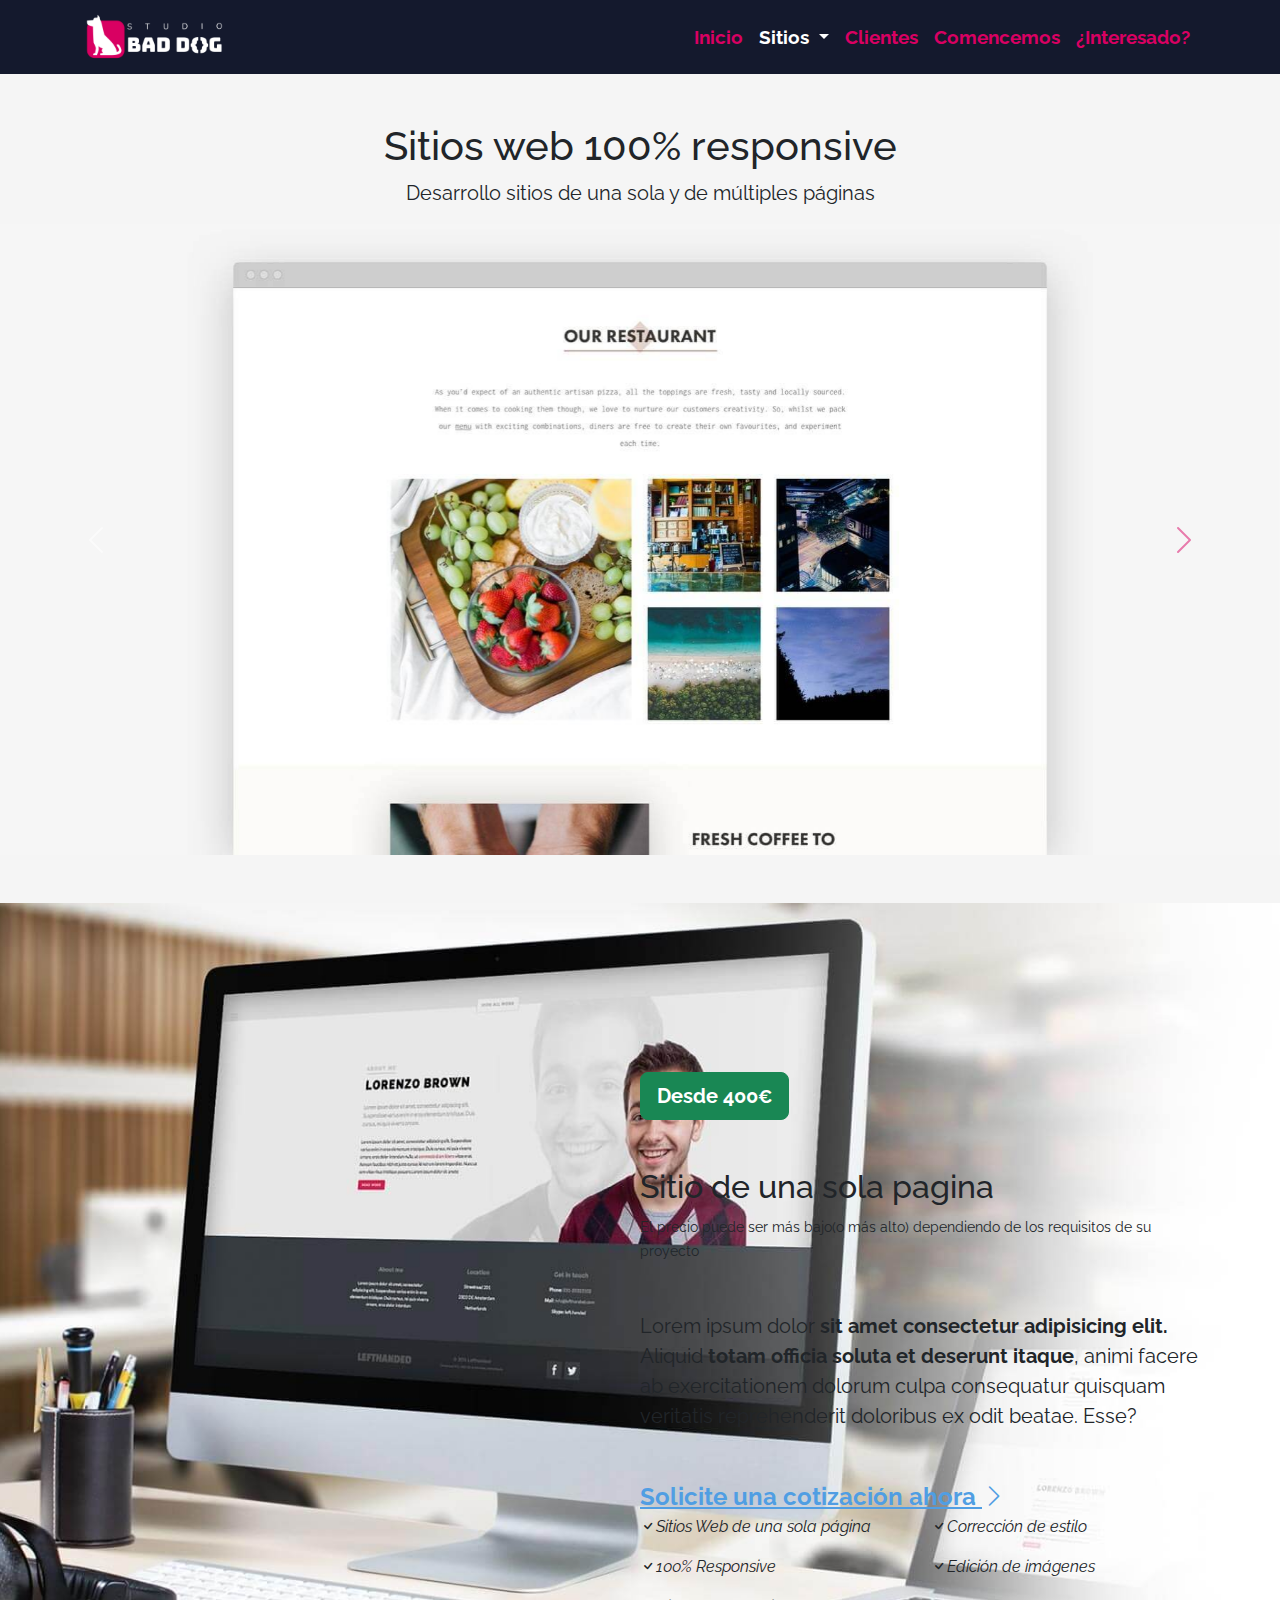
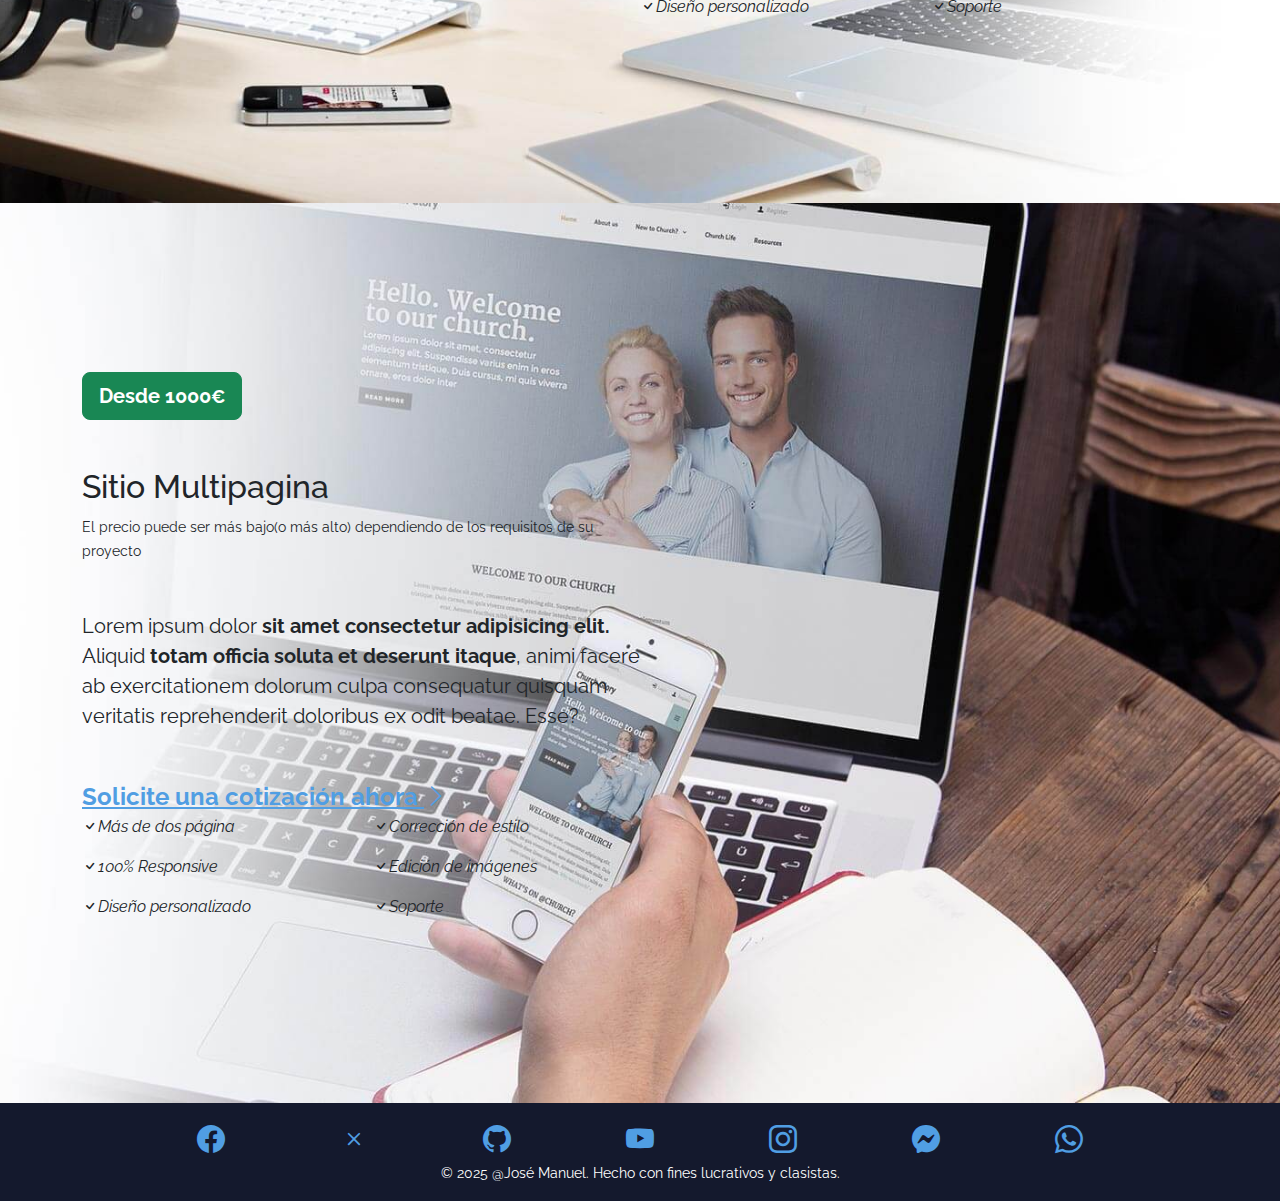
<file: sitios.html>
<!DOCTYPE html>
<html lang="en">

<head>
    <meta charset="UTF-8">
    <meta name="viewport" content="width=device-width, initial-scale=1.0">
    <title>Proyecto Studio Bootstrap5</title>
    <link rel="stylesheet" href="./css/bootstrap.css">
    <link rel="stylesheet" href="https://cdn.jsdelivr.net/npm/bootstrap-icons@1.11.3/font/bootstrap-icons.min.css">
    <link href="https://fonts.googleapis.com/css2?family=Raleway:ital,wght@0,100..900;1,100..900&display=swap"
        rel="stylesheet">
    <!-- Linkar el style.css o index.css el último -->
    <link rel="shortcut icon" href="./assets/img/favicon.png" type="image/x-icon">
    <link rel="stylesheet" href="./css/styles.css">
</head>

<body>
    <!-- NAVBAR -->
    <nav class="navbar sticky-top navbar-expand-lg navbar-dark bg-dark">
        <div class="container">
            <a class="navbar-brand" href="index.html"><img src="./assets/img/bad-dog-studio-logo.png" alt="Perrete"></a>
            <button class="navbar-toggler border-0" type="button" data-bs-toggle="collapse"
                data-bs-target="#navbarNavDropdown" aria-controls="navbarNavDropdown" aria-expanded="false"
                aria-label="Toggle navigation">
                <span class="navbar-toggler-icon"></span>
            </button>
            <div class="collapse navbar-collapse" id="navbarNavDropdown">
                <ul class="navbar-nav ms-lg-auto">
                    <li class="nav-item">
                        <a class="nav-link" href="index.html">Inicio</a>
                    </li>
                    <li class="nav-item dropdown">
                        <a class="nav-link dropdown-toggle active" aria-current="page" href="sitios.html" role="button" data-bs-toggle="dropdown"
                            aria-expanded="false">
                            Sitios
                        </a>
                        <ul class="dropdown-menu">
                            <li><a class="dropdown-item" href="sitios.html#ultimos-proyectos">Últimos Proyectos</a></li>
                            <li><a class="dropdown-item" href="sitios.html#single-page">Sitio <i>Single Page</i></a>
                            </li>
                            <li><a class="dropdown-item" href="sitios.html#multi-page">Sitio <i>Multi Page</i></a></li>
                        </ul>
                    </li>
                    <li class="nav-item">
                        <a class="nav-link" href="clientes.html">Clientes</a>
                    </li>
                    <li class="nav-item">
                        <a class="nav-link" href="comencemos.html">Comencemos</a>
                    </li>
                    <li class="nav-item">
                        <a class="nav-link" href="contactos.html">¿Interesado?</a>
                    </li>
                </ul>
            </div>
        </div>
    </nav>
    <!-- FIN NAVBAR -->


    <main class="pt-5 bg-color">
        <section id="ultimos-proyectos" class="pb-5">
            <div class="text-center">
                <h1>Sitios web 100% responsive</h1>
                <p class="fs-5">Desarrollo sitios de una sola y de múltiples páginas</p>
            </div>
            <div id="carouselExampleAutoplaying" class="carousel slide" data-bs-ride="carousel">
                <div class="carousel-inner">
                    <div class="carousel-item active">
                        <img src="assets/img/work-slide-1.jpg" class="d-block w-100" alt="Trabajo 1">
                    </div>
                    <div class="carousel-item">
                        <img src="assets/img/work-slide-2.jpg" class="d-block w-100" alt="Trabajo 2">
                    </div>
                    <div class="carousel-item">
                        <img src="assets/img/work-slide-3.jpg" class="d-block w-100" alt="Trabajo 3">
                    </div>
                    <div class="carousel-item">
                        <img src="assets/img/work-slide-4.jpg" class="d-block w-100" alt="Trabajo 4">
                    </div>
                    <div class="carousel-item">
                        <img src="assets/img/work-slide-5.png" class="d-block w-100" alt="Trabajo 5">
                    </div>
                    <div class="carousel-item">
                        <img src="assets/img/work-slide-6.png" class="d-block w-100" alt="Trabajo 6">
                    </div>
                </div>
                <button class="carousel-control-prev" type="button" data-bs-target="#carouselExampleAutoplaying"
                    data-bs-slide="prev">
                    <span class="carousel-control-prev-icon" aria-hidden="true"></span>
                    <span class="visually-hidden">Previous</span>
                </button>
                <button class="carousel-control-next" type="button" data-bs-target="#carouselExampleAutoplaying"
                    data-bs-slide="next">
                    <span class="carousel-control-next-icon" aria-hidden="true"></span>
                    <span class="visually-hidden">Next</span>
                </button>
            </div>
        </section>
        <section id="single-page" class="min-vh-100 bg-hero-image bg-img1">
            <article class="bg-alpha-color min-vh-100 d-flex align-items-center">
                <div class="container">
                    <article class="col-12 col-lg-6 offset-lg-6">
                        <a href="contactos.html" class="btn btn-lg btn-success text-white mb-5"><b>Desde 400<small>€</small></b></a>
                        <h2>Sitio de una sola pagina</h2>
                        <small>El precio puede ser más bajo(o más alto) dependiendo de los requisitos de su proyecto</small>
                        <p class="my-5 fs-5">Lorem ipsum dolor <b>sit amet consectetur adipisicing elit.</b> Aliquid <b>totam officia soluta et deserunt itaque</b>, animi facere ab exercitationem dolorum culpa consequatur quisquam veritatis reprehenderit doloribus ex odit beatae. Esse?</p>
                        <a href="contactos.html" class="fs-4 fw-bold">Solicite una cotización ahora <i class="bi bi-chevron-right"></i></a>
                        <div class="row">
                            <div class="col">
                                <p><i class="bi bi-check">Sitios Web de una sola página</i></p>
                                <p><i class="bi bi-check">100% Responsive</i></p>
                                <p><i class="bi bi-check">Diseño personalizado</i></p>
                            </div>
                            <div class="col">
                                <p><i class="bi bi-check">Corrección de estilo</i></p>
                                <p><i class="bi bi-check">Edición de imágenes</i></p>
                                <p><i class="bi bi-check">Soporte</i></p>
                            </div>
                        </div>
                    </article>
                </div>
            </article>
        </section>
        <section id="single-page" class="min-vh-100 bg-hero-image bg-img2">
            <article class="bg-alpha-color min-vh-100 d-flex align-items-center">
                <div class="container">
                    <article class="col-12 col-lg-6">
                        <a href="contactos.html" class="btn btn-lg btn-success text-white mb-5"><b>Desde 1000<small>€</small></b></a>
                        <h2>Sitio Multipagina</h2>
                        <small>El precio puede ser más bajo(o más alto) dependiendo de los requisitos de su proyecto</small>
                        <p class="my-5 fs-5">Lorem ipsum dolor <b>sit amet consectetur adipisicing elit.</b> Aliquid <b>totam officia soluta et deserunt itaque</b>, animi facere ab exercitationem dolorum culpa consequatur quisquam veritatis reprehenderit doloribus ex odit beatae. Esse?</p>
                        <a href="contactos.html" class="fs-4 fw-bold">Solicite una cotización ahora <i class="bi bi-chevron-right"></i></a>
                        <div class="row">
                            <div class="col">
                                <p><i class="bi bi-check">Más de dos página</i></p>
                                <p><i class="bi bi-check">100% Responsive</i></p>
                                <p><i class="bi bi-check">Diseño personalizado</i></p>
                            </div>
                            <div class="col">
                                <p><i class="bi bi-check">Corrección de estilo</i></p>
                                <p><i class="bi bi-check">Edición de imágenes</i></p>
                                <p><i class="bi bi-check">Soporte</i></p>
                            </div>
                        </div>
                    </article>
                </div>
            </article>
        </section>
    </main>

    <footer class="bg-dark p-3">
        <div class="container text-center">
            <nav class="d-flex justify-content-evenly">
                <a href="https://facebook.com" target="_blank"><i class="bi bi-facebook fs-3"></i></a>
                <a href="https://x.com" target="_blank"><i class="bi bi-x fs-3"></i></a>
                <a href="https://github.com" target="_blank"><i class="bi bi-github fs-3"></i></a>
                <a href="https://youtube.com" target="_blank"><i class="bi bi-youtube fs-3"></i></a>
                <a href="https://instagram.com" target="_blank"><i class="bi bi-instagram fs-3"></i></a>
                <a href="https://m.me//user.com" target="_blank"><i class="bi bi-messenger fs-3"></i></a>
                <a href="https://whatsapp.com/send?phone=numero" target="_blank"><i class="bi bi-whatsapp fs-3"></i></a>
            </nav>

            <small class="text-white">
                &copy; 2025 @José Manuel. Hecho con fines lucrativos y clasistas.
            </small>
        </div>
    </footer>

    <script src="./js/bootstrap.js"></script>
</body>

</html>
</file>
<file: css/styles.css>
/* Variables */

:root{
    --first-color: rgb(217,0,98);
    --first-alpha-color: rgba(217,0,98,0.75);
    --second-color: rgb(20,25,45);
    --second-alpha-color: rgba(20,25,45,0.75);
    --third-color: rgb(80,20,100);
    --third-alpha-color: rgba(80,20,100,0.75);
    
    --link-color: rgb(80,158,227);
    --link-alpha-color: rgba(80,158,227,0.75);
    
    --bg-color: rgb(245,245,245);
    --bg-alpha-color: rgba(245,245,245,0.75);
    
}


body{
    font-family: Raleway, sans-serif;
}

a{
    color: var(--link-color);
    transition: all 0.3 ease-out;
}

a:hover{
    color: var(--first-color);
}

.bg-dark{
    background-color: var(--second-color) !important;
}

.bg-gradient-blue-green{
    background-image: linear-gradient(131deg,rgba(28,118,173,0.90), rgba(83,184,152,1));
}

.bg-third-color{
    background-color: var(--third-color);
}

.dropdown-item:hover{
    color: var(--third-alpha-color);
    transition: all 0.3 ease;
}

.navbar-brand img{
    width: auto;
    height: 3rem;
}

.nav-item{
    transition: all 0.3s ease;
}

.nav-item:hover{
background-color: var(--first-alpha-color);


}

.nav-link{
    color: var(--first-color);
    font-size: 1.2rem;
    font-weight: bold;
}

.nav-link:hover{
    color: var(--bg-color);
}

.navbar-dark .navbar-toggler:hover{
    --bs-navbar-toggler-icon-bg:url("data:image/svg+xml,%3csvg xmlns='http://www.w3.org/2000/svg' viewBox='0 0 30 30'%3e%3cpath stroke='rgba(217, 0, 98, 0.75)' stroke-linecap='round' stroke-miterlimit='10' stroke-width='2' d='M4 7h22M4 15h22M4 23h22'/%3e%3c/svg%3e");
}

.text-third{
    color: var(--third-color);
}
/* MEDIA QUERY */
@media (min-width:992px){
    .nav-item:hover{
        background-color: transparent;
    }
}

/* ***ESTILOS PÁGINA sitios.html */

.bg-color{
    background-color: var(--bg-color);
}

.bg-hero-image{
    background-repeat: no-repeat;
    background-size: cover;
}

.bg-img1{
    background-image: url("../assets/img/site-singlepage.jpg");
    background-position: center;
}

.bg-img2{
    background-image: url("../assets/img/site-multipage.jpg");
    background-position: center;

}
.carousel-control-next-icon {
    background-image: url("data:image/svg+xml,%3csvg xmlns='http://www.w3.org/2000/svg' viewBox='0 0 16 16' fill='%23d90062'%3e%3cpath d='M4.646 1.646a.5.5 0 0 1 .708 0l6 6a.5.5 0 0 1 0 .708l-6 6a.5.5 0 0 1-.708-.708L10.293 8 4.646 2.354a.5.5 0 0 1 0-.708z'/%3e%3c/svg%3e") /*rtl:url("data:image/svg+xml,%3csvg xmlns='http://www.w3.org/2000/svg' viewBox='0 0 16 16' fill='%23fff'%3e%3cpath d='M11.354 1.646a.5.5 0 0 1 0 .708L5.707 8l5.647 5.646a.5.5 0 0 1-.708.708l-6-6a.5.5 0 0 1 0-.708l6-6a.5.5 0 0 1 .708 0z'/%3e%3c/svg%3e")*/;
  }

/* Estilos página Clientes */

.bg-second-alpha-color{
    background-color: var(--second-alpha-color);
}

.img {
    overflow: hidden;
}

.img img {
    height: 100%;
    width: 100%;
    object-fit: cover;
}

/* Cambios necesarios para que el responsive del telefono se vea mejor */
@media (max-width: 576px) { 

    .img-primera img {
        object-position: left;
        height: 300px;
        width: 160%;
    }

    .img-ultima img {
        object-position: right; 
        height: 300px;
        width: 130%;
    }
}
/* Fin de estilos clientes */

/* Estilo pagina comencemos */
.texto-justify {
    text-align: justify;
  }
</file>
